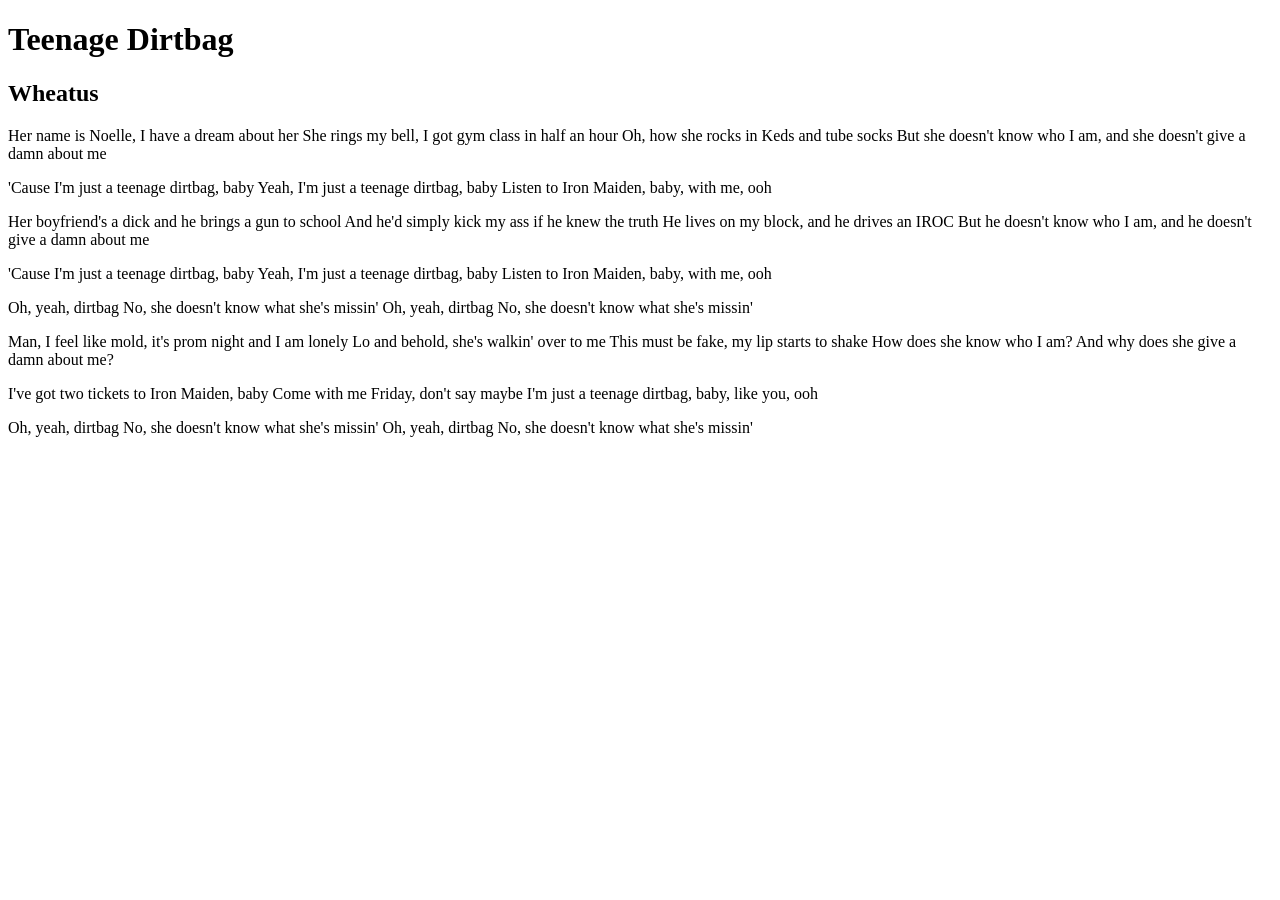
<file: css Project/index.html>
<!DOCTYPE html>
<html lang="en">
<head>
    <meta charset='UTF-8'> 
    <meta name="viewport" content="width=device-width, initial-scale=1"> 
    <title>Teenage Dirtbag - CSS Assignment</title>
    <meta name="description" content="Song Lyric assignment for Comp1002">
    <meta name="robots" content="nofollow, noindex"> 
</head>
    <body>
        <header>
            <h1>Teenage Dirtbag</h1>
            <h2>Wheatus</h2>
        </header>
        <main>
            <p>Her name is Noelle, I have a dream about her
            She rings my bell, I got gym class in half an hour
            Oh, how she rocks in Keds and tube socks
            But she doesn't know who I am, and she doesn't give a damn about me</p>

            <p>'Cause I'm just a teenage dirtbag, baby
            Yeah, I'm just a teenage dirtbag, baby
            Listen to Iron Maiden, baby, with me, ooh</p>

            <p>Her boyfriend's a dick and he brings a gun to school
            And he'd simply kick my ass if he knew the truth
            He lives on my block, and he drives an IROC
            But he doesn't know who I am, and he doesn't give a damn about me</p>

            <p>'Cause I'm just a teenage dirtbag, baby
            Yeah, I'm just a teenage dirtbag, baby
            Listen to Iron Maiden, baby, with me, ooh</p>

            <p>Oh, yeah, dirtbag
            No, she doesn't know what she's missin'
            Oh, yeah, dirtbag
            No, she doesn't know what she's missin'</p>

            <p>Man, I feel like mold, it's prom night and I am lonely
            Lo and behold, she's walkin' over to me
            This must be fake, my lip starts to shake
            How does she know who I am? And why does she give a damn about me?</p>

            <p>I've got two tickets to Iron Maiden, baby
            Come with me Friday, don't say maybe
            I'm just a teenage dirtbag, baby, like you, ooh</p>

            <p>Oh, yeah, dirtbag
            No, she doesn't know what she's missin'
            Oh, yeah, dirtbag
            No, she doesn't know what she's missin'</p>

        </main>
    </body>
</html>
</file>
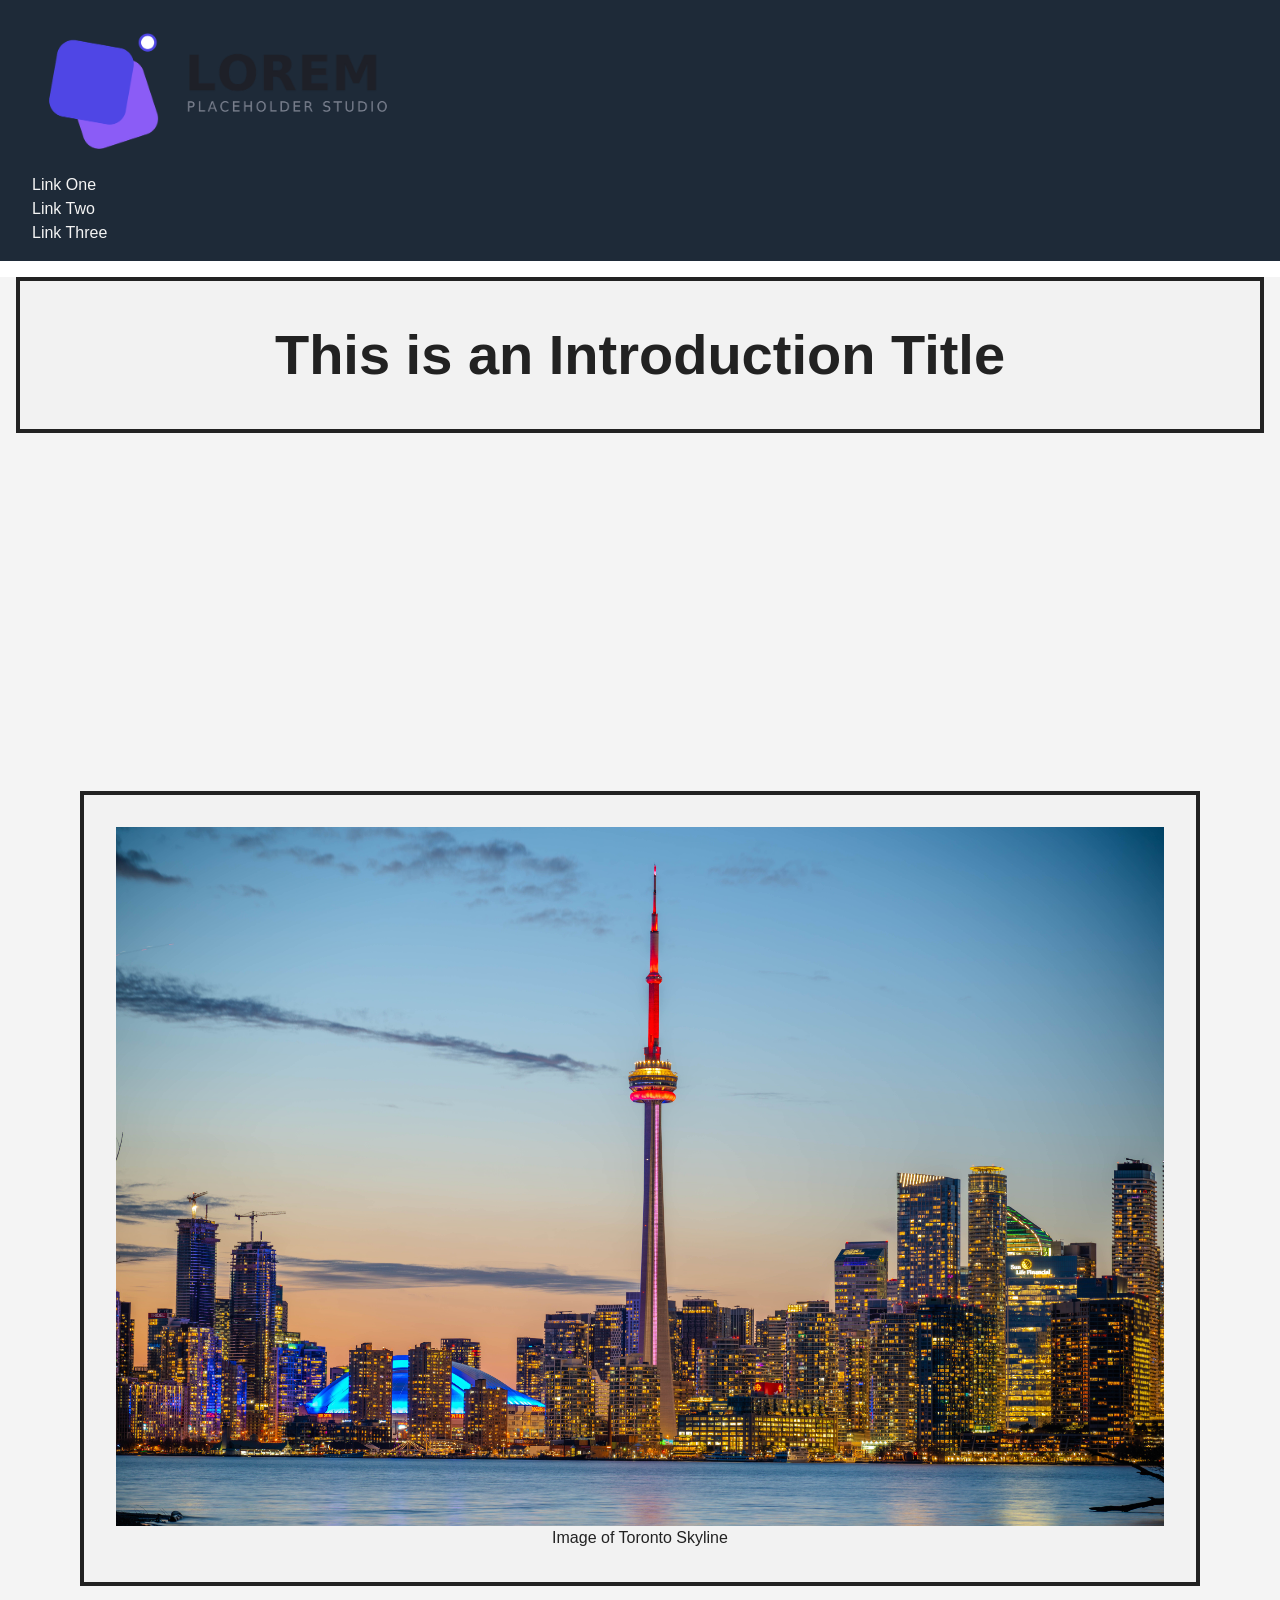
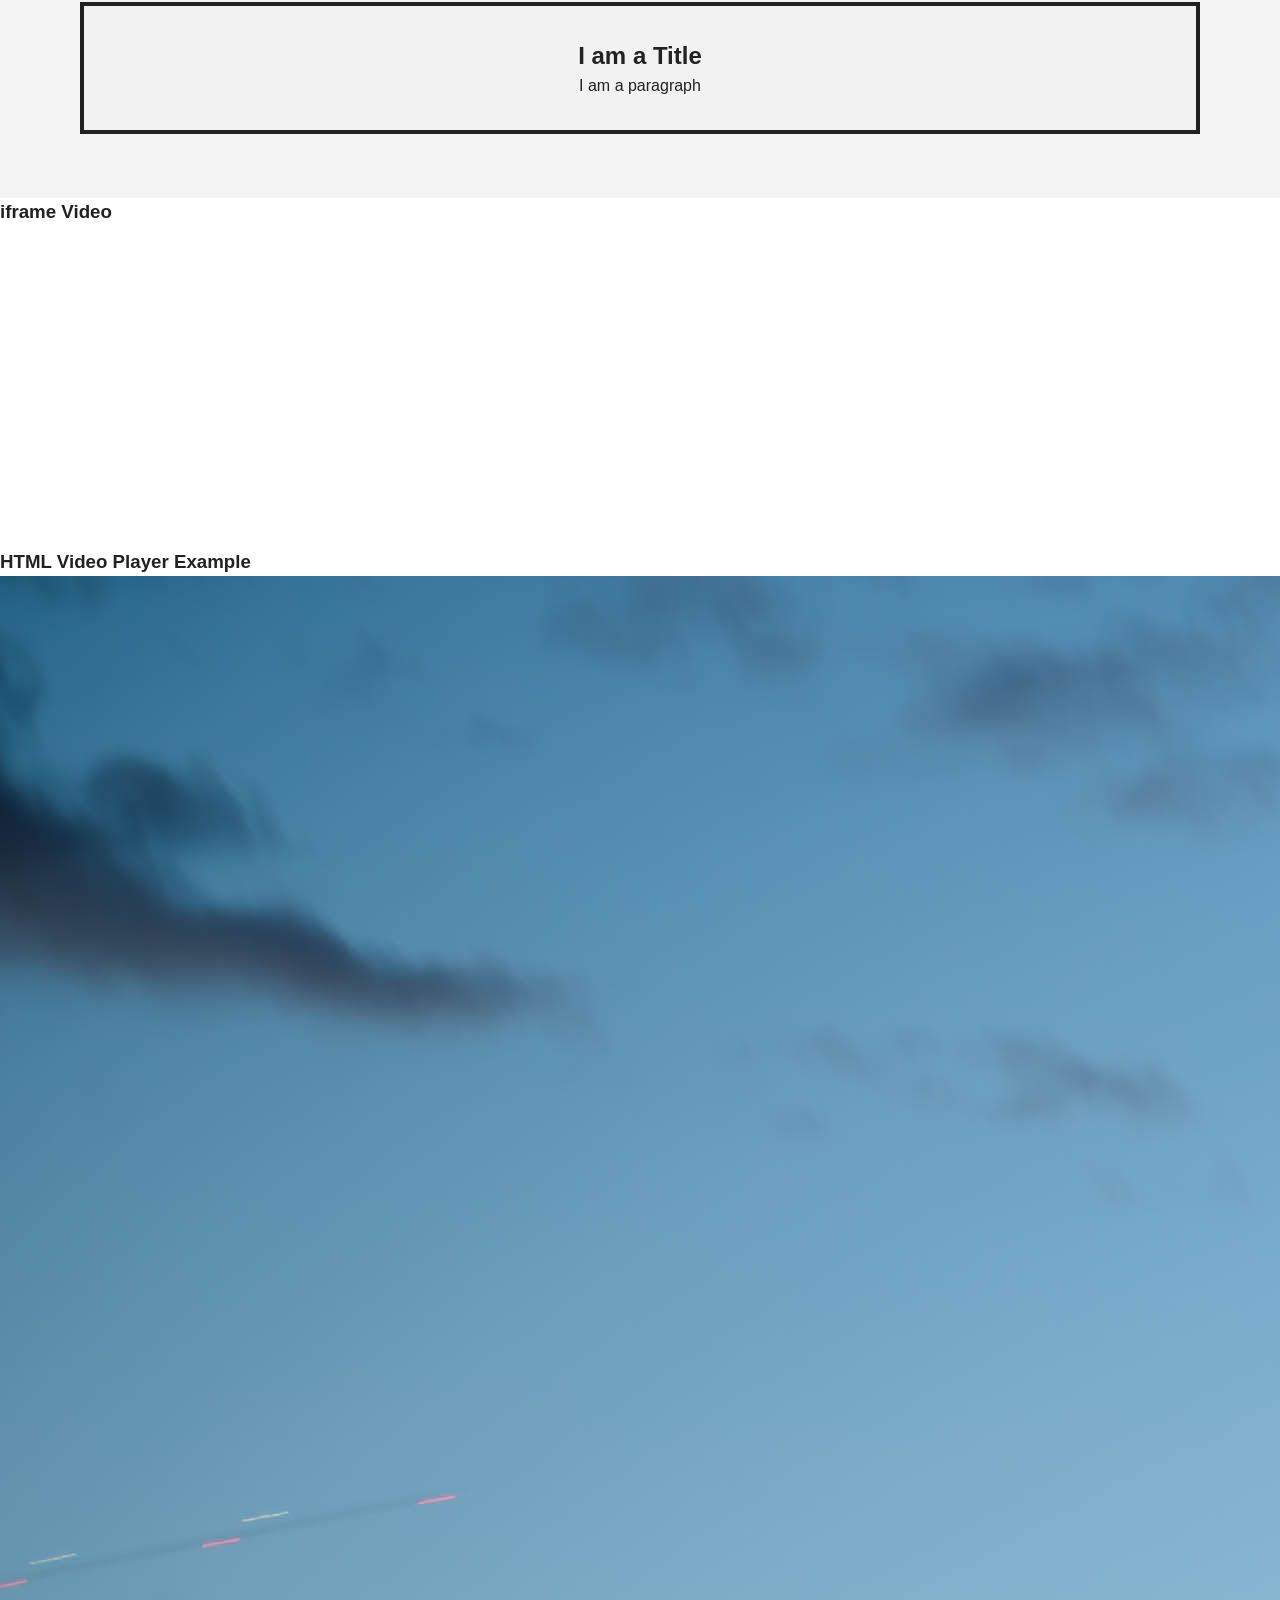
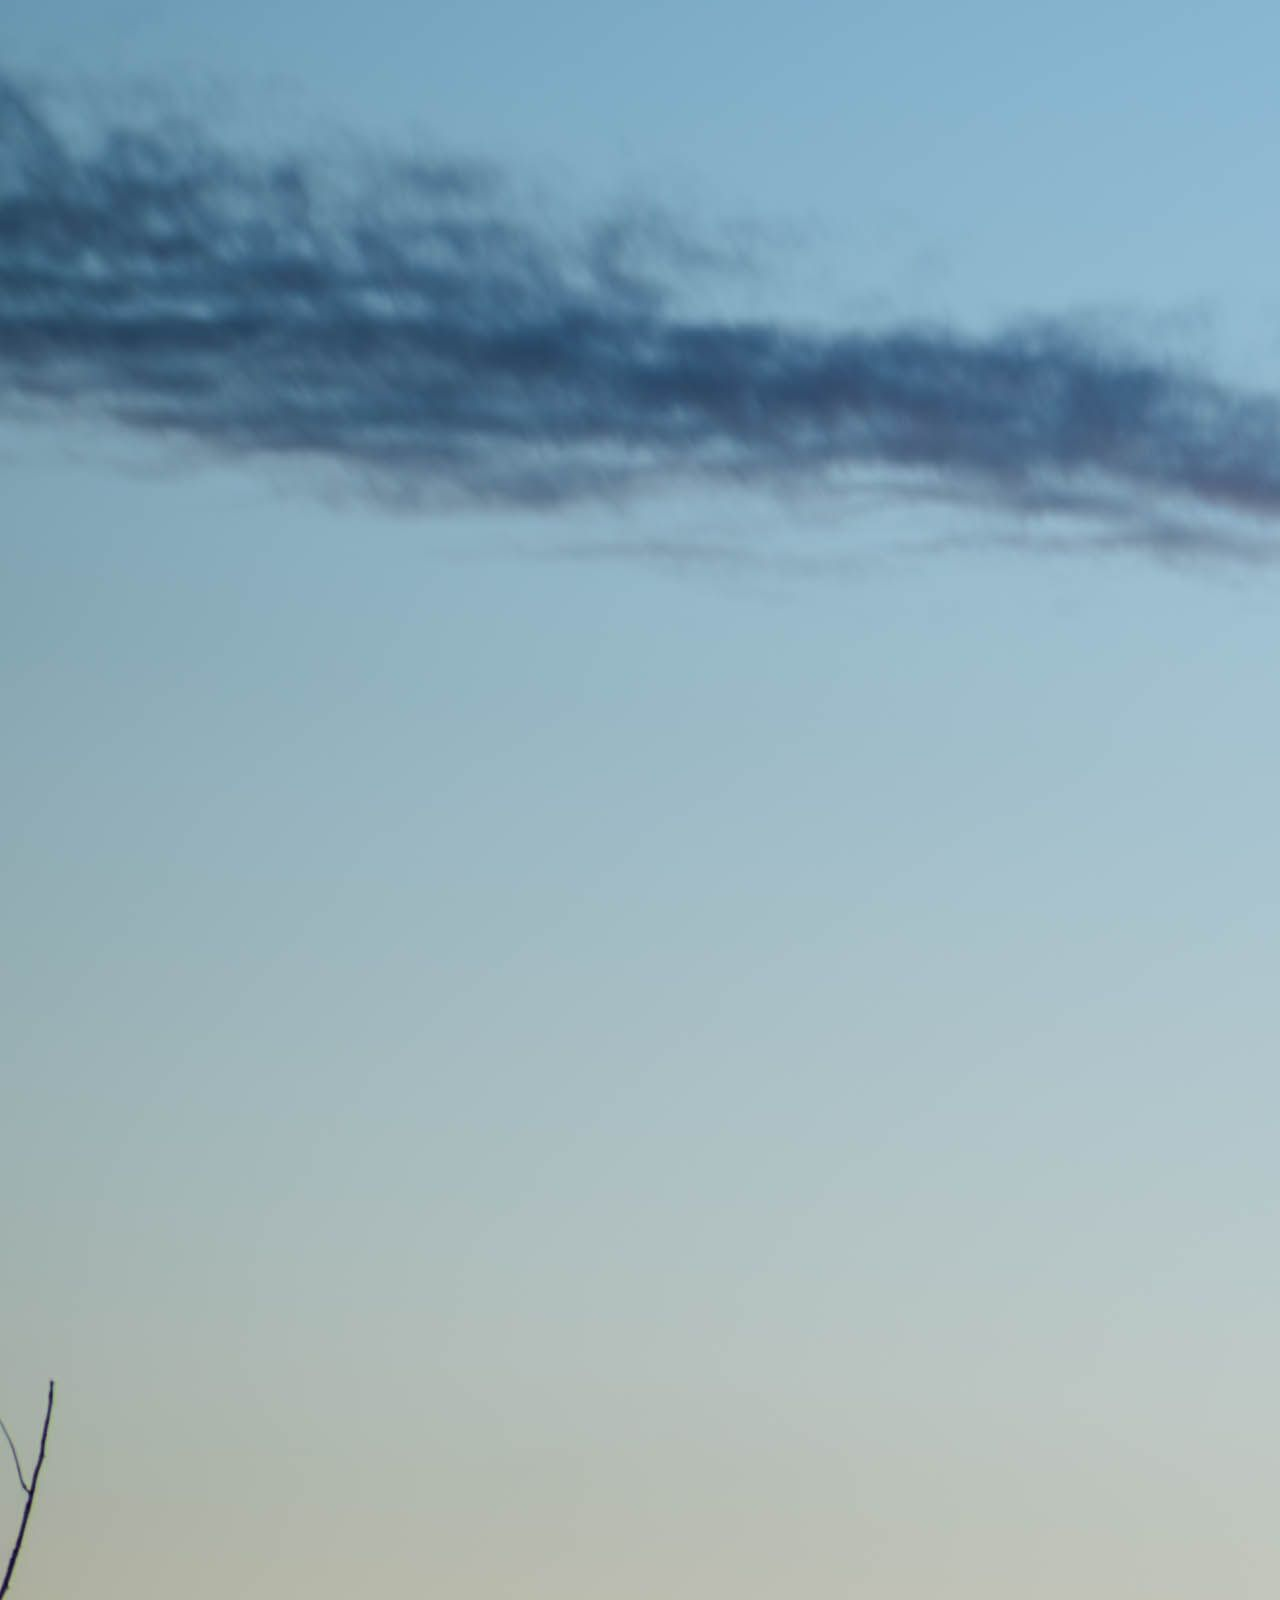
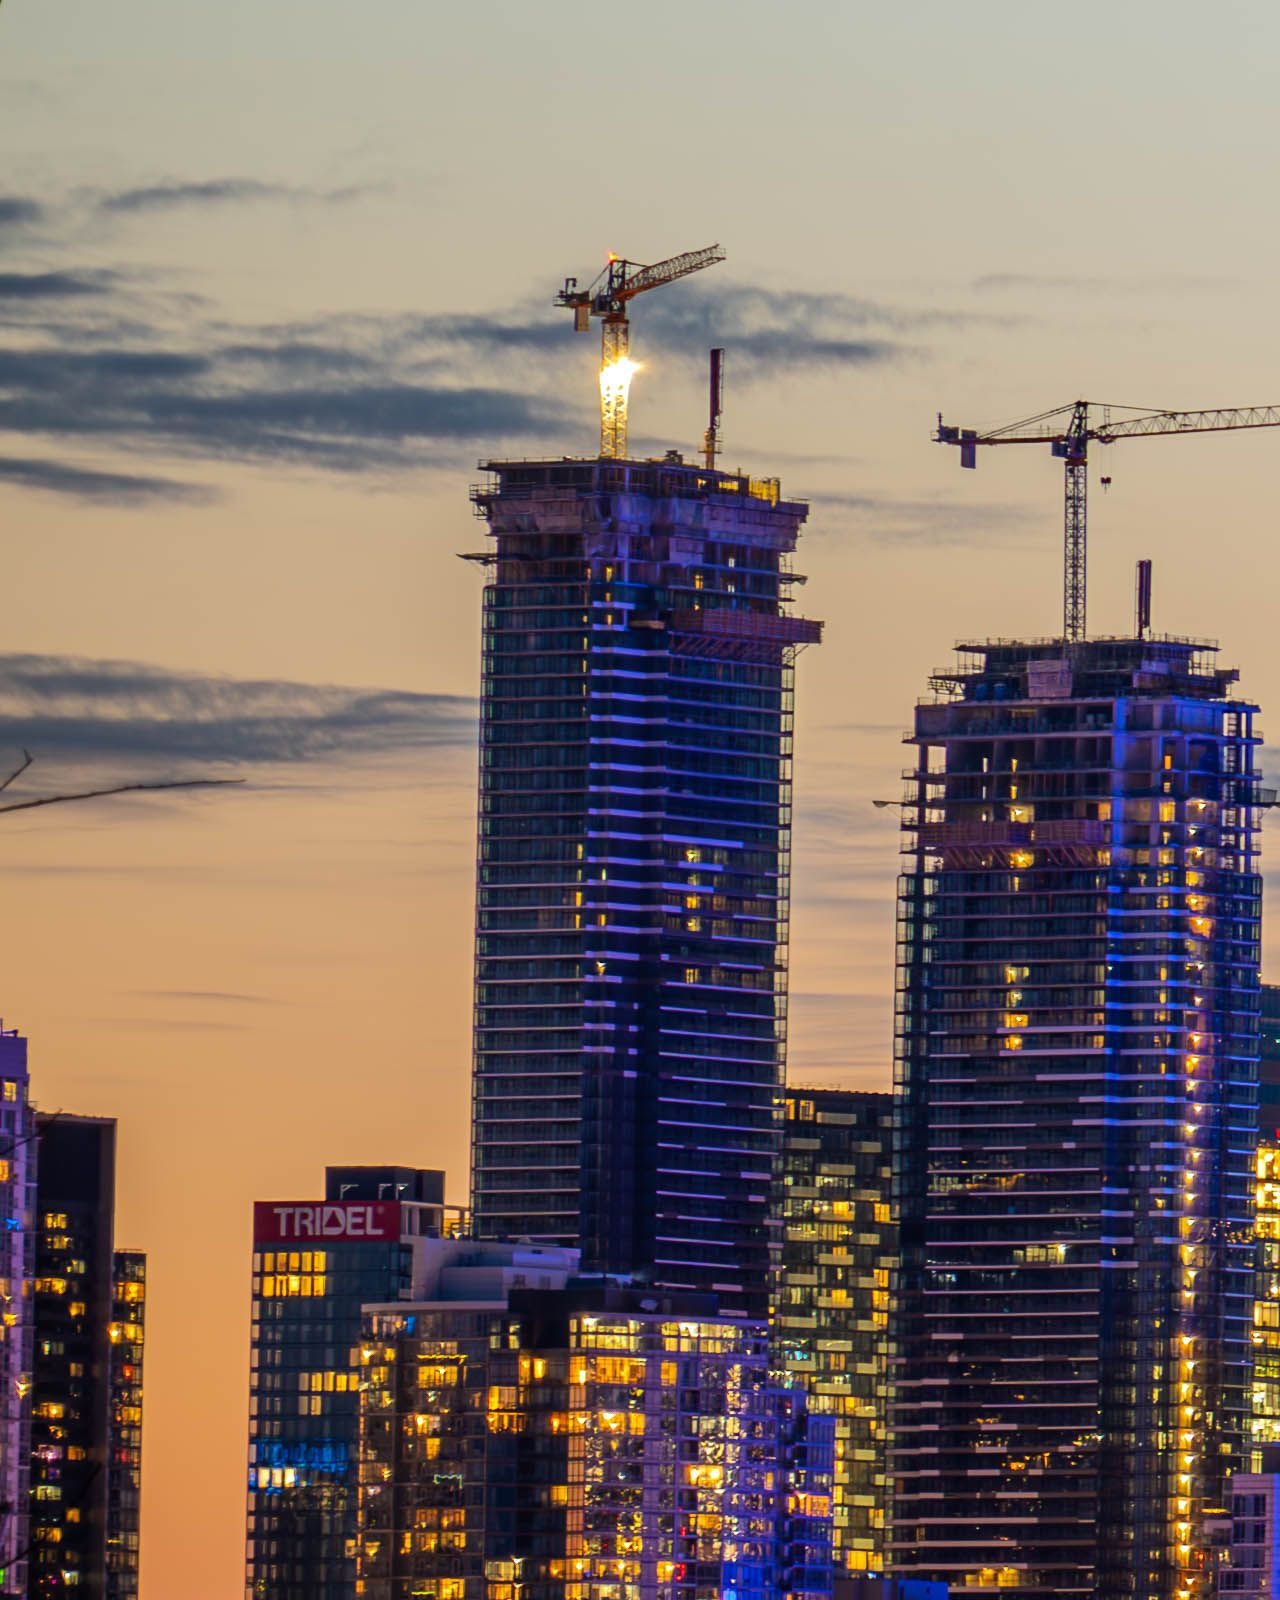
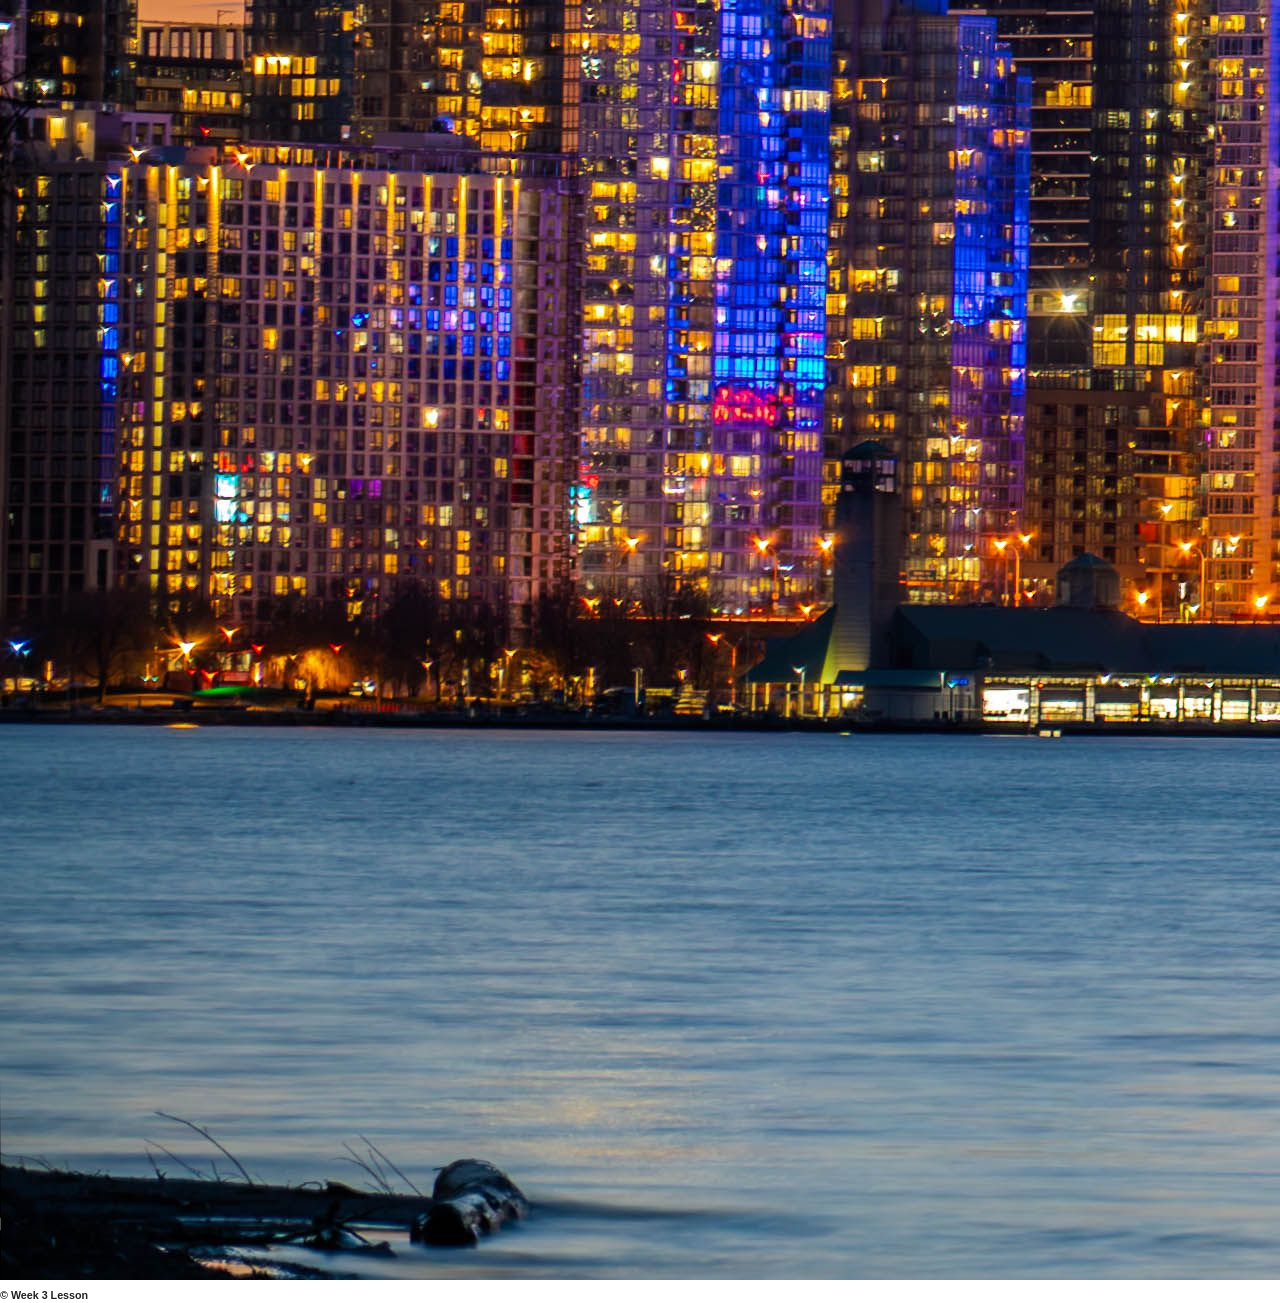
<file: week-3/index.html>
<!DOCTYPE html>
<html lang="en">
    <head>
        <meta charset="utf-8">
        <meta name="viewport" content="width=device-width, initial-scale=1">
        <meta name="robots" content="noindex, nofollow">
        <title>Week 3 | Media & CSS</title>
        <meta name="description" content="This week we will be looking at media and and introduction to CSS">
        <!--Add our CSS-->
        <link rel="stylesheet" href="./css/style.css">
    </head>
 <body>
    <header>
        <img src="./img/lorem-logo.png" alt="header logo">
        <nav>
            <menu>
                <li><a href="index.html">Link One</a></li>
                <li><a href="index.html">Link Two</a></li>
                <li><a href="index.html">Link Three</a></li>
            </menu>
        </nav>
    </header>
    <!--the main text of this page-->
    <main>
        <!--This first section of content is called a hero/masthead-->
        <section>
            <div>
                <h1>This is an Introduction Title</h1>
            </div>
        </section>
        <section>
            <!--Column One-->
            <div>
                <figure>
                    <img src="./img/toronto.jpg" alt="Toronto Skyline">
                    <figcaption>Image of Toronto Skyline
                    </figcaption> 
                </figure>
            </div>
            <!--Column Two-->
            <div>
                <h2>I am a Title</h2>
                <p>I am a paragraph</p>
            </div>
        </section>
        <!--Our next row of content will hold our videos-->
        <h3>iframe Video</h3>
        <div><iframe width="560" height="315" src="https://www.youtube.com/embed/lVehsRqmQqs?si=0E00JQYF_efSzh2_" title="YouTube video player" frameborder="0" allow="accelerometer; autoplay; clipboard-write; encrypted-media; gyroscope; picture-in-picture; web-share" referrerpolicy="strict-origin-when-cross-origin" allowfullscreen></iframe></div>
        <div>
            <h3>HTML Video Player Example</h3>
            <!--Alternate to embedding-->
            <video controls loop autoplay poster="./img/toronto.jpg">
                <source src="./video/toronto.mp4" type="video/mp4"> 
                Your browser sucks upgrade the damn thing 
            </video>
        </div>
    </main>
    <footer>
        <h6>&copy; Week 3 Lesson</h6>
    </footer>
</body>
</html>
<!-- testing commit-->
</file>
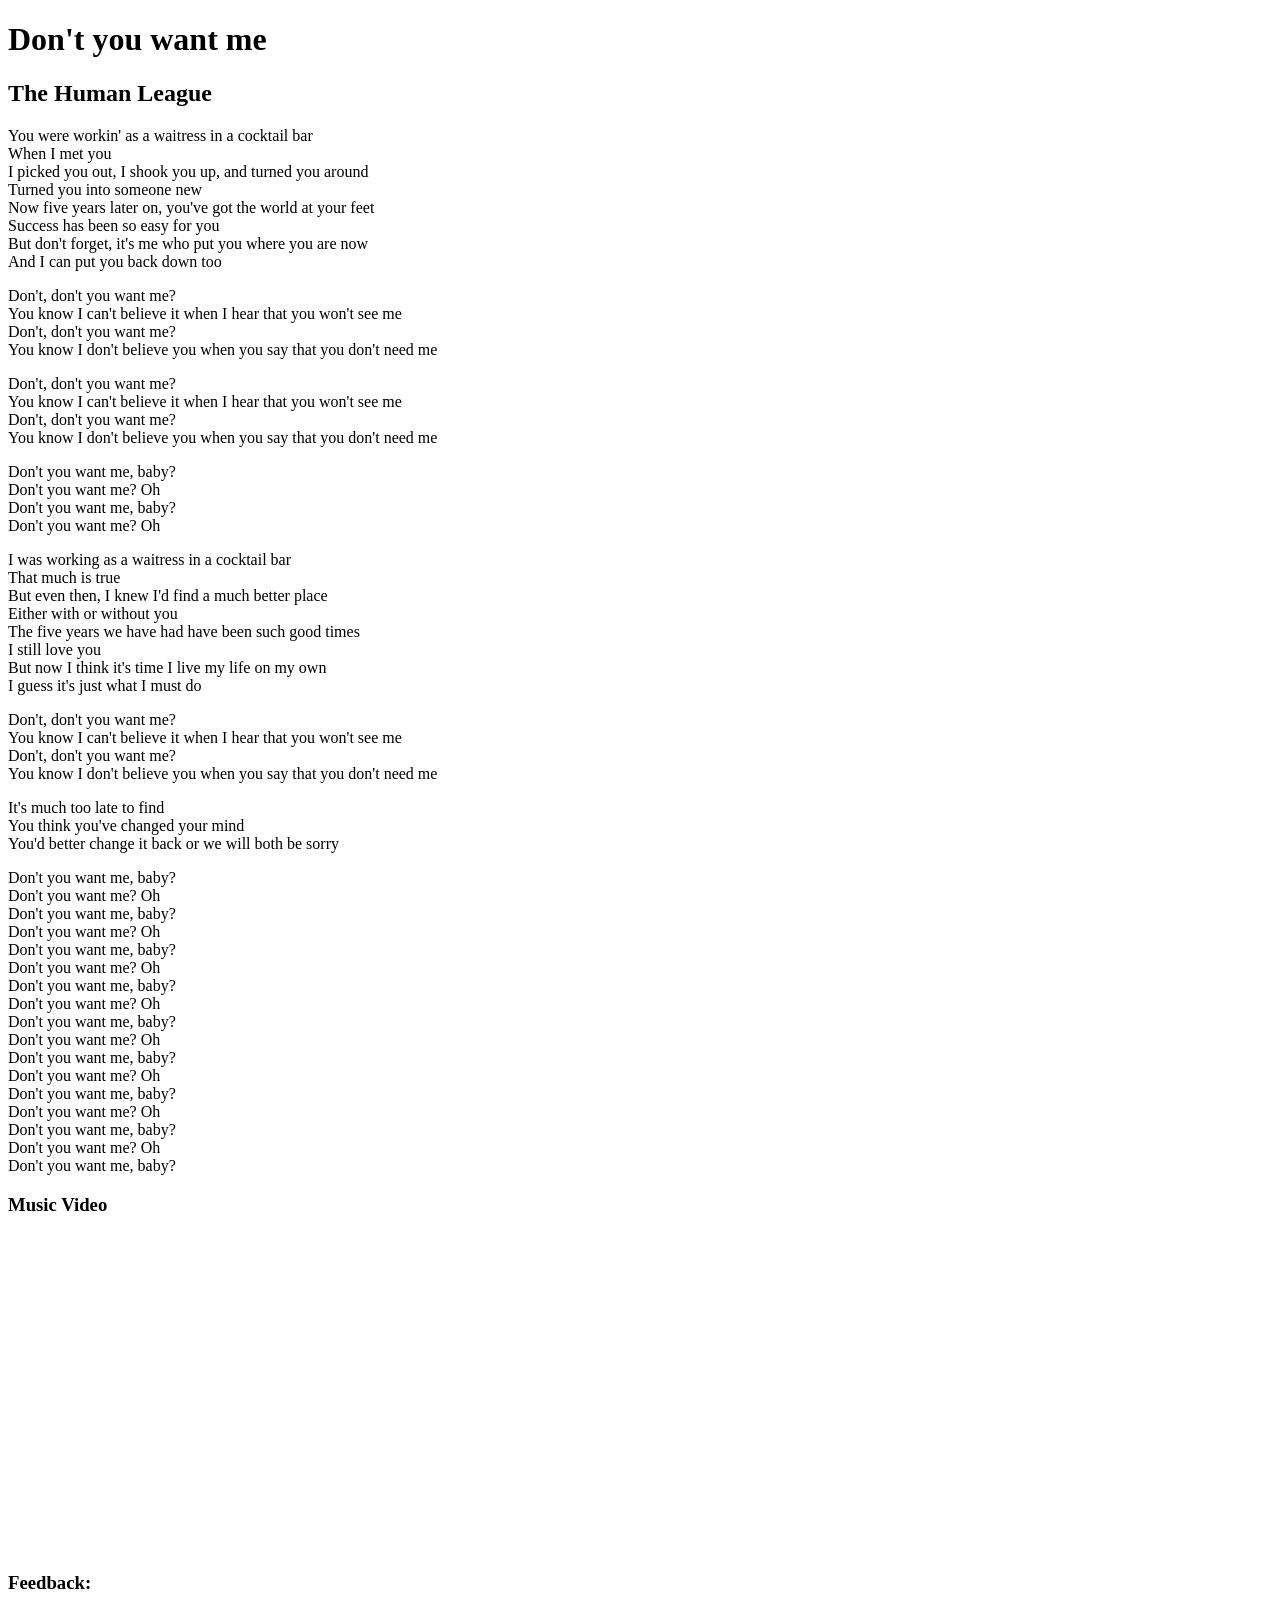
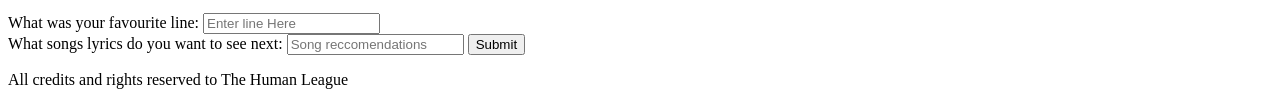
<file: HTML Documents/Song lyric Assignment/index.html>
<!DOCTYPE html>
<html lang="en">
<head>
    <meta charset='UTF-8'> 
    <meta name="viewport" content="width=device-width, initial-scale=1"> 
    <title>Song Lyric Assignment</title>
    <meta name="description" content="Song Lyric assignment for Comp1002">
    <meta name="robots" content="nofollow, noindex"> 
</head> 
<!--The head is where I put my metadata, document title and some information about my website-->
<body>
    <header>
        <h1>Don't you want me</h1>
        <h2>The Human League</h2>
    </header>
    <!--Header is where I added my song title and my artist name using the cascading heading tags based on numeric order(1,2 etc..)--> 
    <main>
        <p>
            You were workin' as a waitress in a cocktail bar <br>
            When I met you <br>
            I picked you out, I shook you up, and turned you around <br>
            Turned you into someone new <br>
            Now five years later on, you've got the world at your feet <br>
            Success has been so easy for you<br>
            But don't forget, it's me who put you where you are now <br>
            And I can put you back down too <br>
        </p>
        <!--Tried to use divs for the line breaks but you can't put them inside a paragraph, then tried div's with a paragraph inside but took out the divs as they weren't adding anything to the format. Tried to avoid breaks as best as possible but really struggled to come up with another solution so this seemed like best practice given the lack of CSS-->

        <p>
            Don't, don't you want me? <br>
            You know I can't believe it when I hear that you won't see me <br>
            Don't, don't you want me? <br>
            You know I don't believe you when you say that you don't need me <br>
        </p>

        <p>
            Don't, don't you want me? <br>
            You know I can't believe it when I hear that you won't see me <br>
            Don't, don't you want me? <br>
            You know I don't believe you when you say that you don't need me <br>
        </p>

        <p>
            Don't you want me, baby? <br>
            Don't you want me? Oh <br>
            Don't you want me, baby? <br>
            Don't you want me? Oh <br>
        </p>
    
        <p>
            I was working as a waitress in a cocktail bar <br>
            That much is true <br>
            But even then, I knew I'd find a much better place <br>
            Either with or without you <br>
            The five years we have had have been such good times <br>
            I still love you <br>
            But now I think it's time I live my life on my own <br>
            I guess it's just what I must do <br>
        </p>
    
        <p>
            Don't, don't you want me? <br>
            You know I can't believe it when I hear that you won't see me <br>
            Don't, don't you want me? <br>
            You know I don't believe you when you say that you don't need me<br>
        </p>
        
        <p>
            It's much too late to find <br>
            You think you've changed your mind <br>
            You'd better change it back or we will both be sorry <br>
        </p>
    
        <p>
            Don't you want me, baby? <br>
            Don't you want me? Oh <br>
            Don't you want me, baby? <br>
            Don't you want me? Oh <br>
            Don't you want me, baby? <br>
            Don't you want me? Oh <br>
            Don't you want me, baby? <br>
            Don't you want me? Oh <br>
            Don't you want me, baby? <br>
            Don't you want me? Oh <br>
            Don't you want me, baby? <br>
            Don't you want me? Oh <br>
            Don't you want me, baby? <br>
            Don't you want me? Oh <br>
            Don't you want me, baby? <br>
            Don't you want me? Oh <br>
            Don't you want me, baby?<br>
        </p>
        <!--Used paragraphs to split up verses and chorus segments-->
        <h3>Music Video</h3>
        <div>
            <iframe width="560" height="315" src="https://www.youtube.com/embed/uPudE8nDog0?si=zzGExRfJRtHcrUZm" title="YouTube video player" frameborder="0" allow="accelerometer; autoplay; clipboard-write; encrypted-media; gyroscope; picture-in-picture; web-share" referrerpolicy="strict-origin-when-cross-origin" allowfullscreen></iframe>
        </div>
        <!--Embedded the video from Youtube and used a header to label it-->
        <section>
            <h3>Feedback:</h3>
            <form>
                <label>What was your favourite line:</label>
                <input type="text" placeholder="Enter line Here" required>
                <br>
                <label>What songs lyrics do you want to see next:</label>
                <input type="text" placeholder="Song reccomendations" required>
                <button type="submit">Submit</button>
            </form>
        <!--Using input and labeling to make my form, used the h3 tag to title the section, also used button to create my submit button, using a section to block it all together-->
        </section>
    </main>
    <footer>
        <p>All credits and rights reserved to The Human League</p>
        <!--Using the footer to hold my copyright information-->
    </footer>
</body>
</html>
</file>
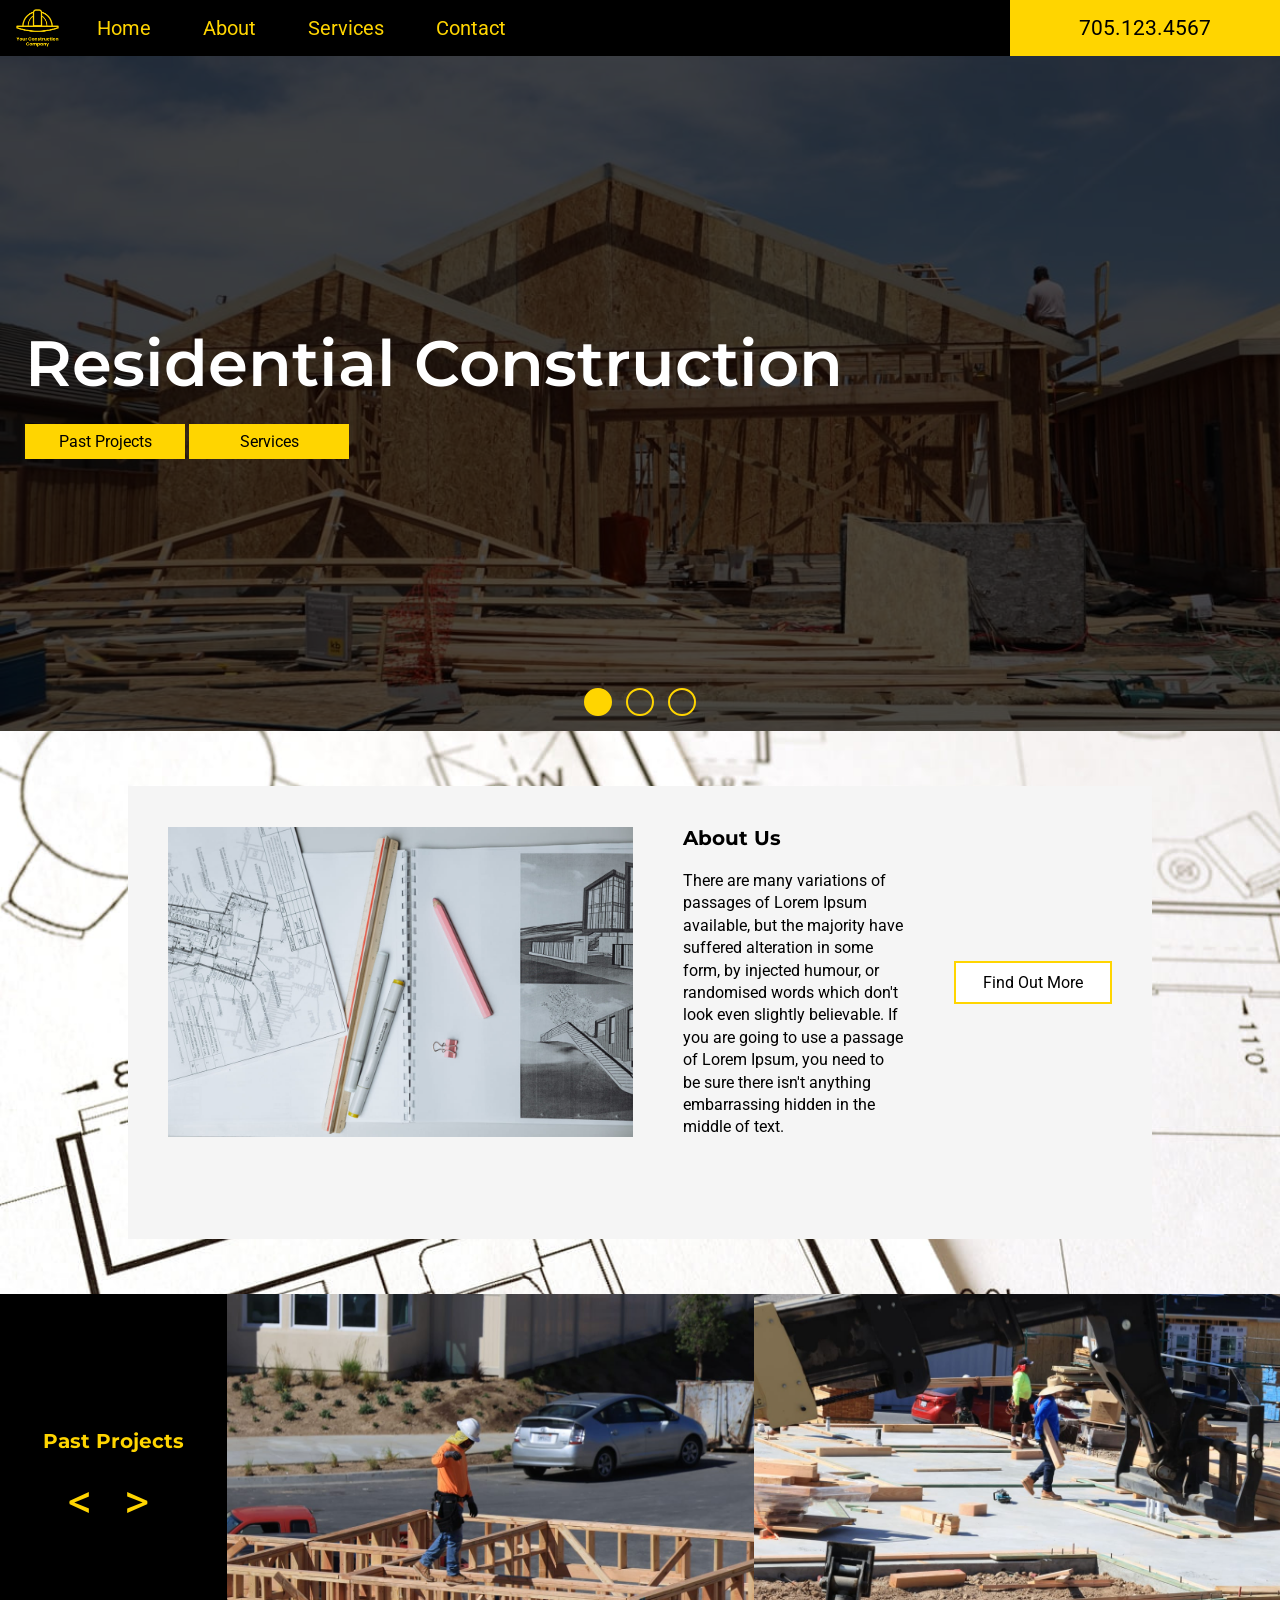
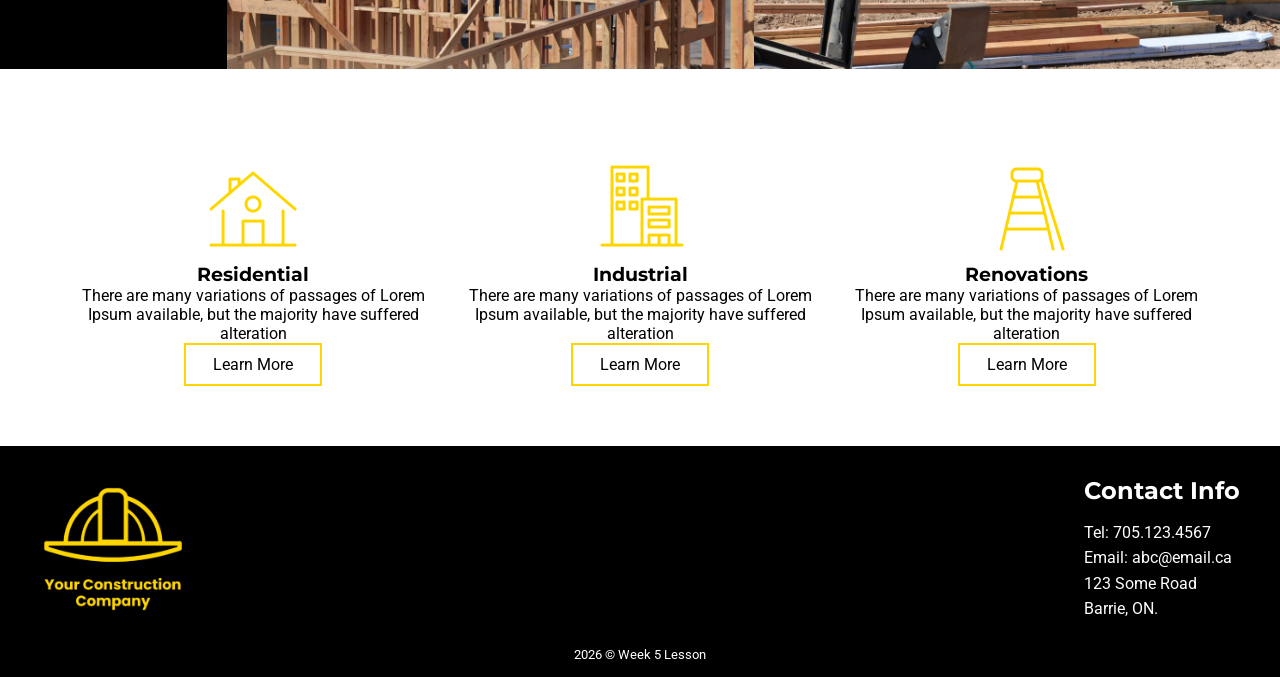
<file: HTML Documents/Week 5/week-5-student/index.html>
<!DOCTYPE html>
<html lang="en">
<head>
  <meta charset="UTF-8">
  <meta name="viewport" content="width=device-width, initial-scale=1">
  <meta name="description" content="This week we will be using Flexbox for our layout">
  <meta name="robots" content="noindex, nofollow">
  <title>Your Construction Company</title>
  <link rel="preconnect" href="https://fonts.googleapis.com">
  <link rel="preconnect" href="https://fonts.gstatic.com" crossorigin>
  <link href="https://fonts.googleapis.com/css2?family=Montserrat:ital,wght@0,100..900;1,100..900&family=Roboto:ital,wght@0,100..900;1,100..900&display=swap" rel="stylesheet">
  <!-- Link to our CSS file. The ../ is not needed because css/ is inside this folder. -->
  <link rel="stylesheet" href="css/style.css">
</head>
<body>

  <!-- ===== HEADER: logo, navigation links and phone number ===== -->
  <header>
    <a href="index.html">
      <!-- The small hard hat icon fits the header better than the full logo -->
      <img src="./img/logo.png" alt="Your Construction Company logo" class="header-logo">
    </a>
    <nav>
      <menu>
        <li><a href="#">Home</a></li>
        <li><a href="#about">About</a></li>
        <li><a href="#services">Services</a></li>
        <li><a href="#contact">Contact</a></li>
      </menu>
    </nav>
    <p class="header-phone">705.123.4567</p>
  </header>

  <main>

    <!-- ===== HERO: big image with a heading and two buttons ===== -->
    <section class="hero">
      <div class="mask">
        <h1>Residential Construction</h1>
        <div>
          <a href="#" class="button-yellow">Past Projects</a>
          <a href="#services" class="button-yellow">Services</a>
        </div>
        <!-- The three dots below the hero (just a visual, no sliding yet) -->
        <p class="hero-dots">
          <span class="dot dot-filled"></span>
          <span class="dot"></span>
          <span class="dot"></span>
        </p>
      </div>
    </section>

    <!-- ===== ABOUT US: image on the left, text on the right ===== -->
    <section class="about" id="about">
      <div class="about-box">
        <img src="./img/blueprints-one.jpg" alt="Blueprints and tools on a table">
        <div>
          <h2>About Us</h2>
          <p>There are many variations of passages of Lorem Ipsum available, but the majority have suffered alteration in some form, by injected humour, or randomised words which don't look even slightly believable. If you are going to use a passage of Lorem Ipsum, you need to be sure there isn't anything embarrassing hidden in the middle of text.</p>
        </div>
        <a href="#" class="button-outline">Find Out More</a>
      </div>
    </section>

    <!-- ===== PAST PROJECTS: black label on the left, two photos on the right ===== -->
    <section class="projects">
      <div class="projects-label">
        <h2>Past Projects</h2>
        <p class="arrows">&lt; &gt;</p>
      </div>
      <img src="./img/slide-one.jpg" alt="House frame under construction">
      <img src="./img/slide-two.jpg" alt="Worker hammering on a roof">
    </section>

    <!-- ===== SERVICES: three columns, one article for each service ===== -->
    <section class="services" id="services">
      <div>
        <img src="./img/icon-house.png" alt="House icon">
        <h3>Residential</h3>
        <p>There are many variations of passages of Lorem Ipsum available, but the majority have suffered alteration</p>
        <a href="#" class="button-outline">Learn More</a>
      </div>
      <div>
        <img src="./img/icon-building.png" alt="Building icon">
        <h3>Industrial</h3>
        <p>There are many variations of passages of Lorem Ipsum available, but the majority have suffered alteration</p>
        <a href="#" class="button-outline">Learn More</a>
      </div>
      <div>
        <img src="./img/icon-ladder.png" alt="Ladder icon">
        <h3>Renovations</h3>
        <p>There are many variations of passages of Lorem Ipsum available, but the majority have suffered alteration</p>
        <a href="#" class="button-outline">Learn More</a>
      </div>
    </section>

  </main>

  <!-- ===== FOOTER: logo, contact info, copyright ===== -->
  <footer id="contact">
    <section class="footer-columns">
      <div>
        <a href="index.html">
          <img src="./img/logo.png" alt="Your Construction Company logo">
        </a>
      </div>
      <div>
        <!-- A heading can't go inside <address>, so it sits just above it -->
        <h3>Contact Info</h3>
        <address>
          <ul>
            <li>Tel: 705.123.4567</li>
            <li>Email: abc@email.ca</li>
            <li>123 Some Road</li>
            <li>Barrie, ON.</li>
          </ul>
        </address>
      </div>
    </section>
    <p class="copyright">2026 &copy; Week 5 Lesson</p>
  </footer>
</body>
</html>
</file>
<file: week-3/css/style.css>
/*
    CSS selector types:
        - Simple selectors - target elements based on one property
           +Type/element selector: p,h1, section
           +Class selector: #main-nav
           +Universal selector: *
        - Grouping selector.
           +Comma-seperated list: h1, h2, h3 {
        -Combinators - target elements based on their relationship to another element
           +Descendent combinator (space): section p
           +child combinator (>): nav >ul
           +Adjacent sibling (+): h1 + p 
           +General sibling (~): h1 ~ p
*/
*{
    margin: 0;
} /*applies margin to all elements */
body{
    margin:0;
    font-family: Arial, Helvetica, sans-serif;
    line-height: 1.5;
    color: #222222;
}
header{
    /* rem relative to the root font-size normally 16px*/
    padding-top: 1rem;
    padding-right: 2rem;
    padding-bottom: 1rem;
    padding-left: 2rem;
    /* 
    Shorthand padding = padding: 1rem(top/bottom) 2rem(left/right);
    padding: 1.5rem(top) 2.3rem(right) 1.78rem(bottom) 8rem(left)
    padding 1rem(all sides) 
    */
    background-color: #1e2a38;
    color: #f4f4f4;
} 
header > img{
    width:auto;
    height: 150px;
}
header > nav > menu{
    list-style: none;
    margin: 0;
    padding: 0;
}
header > nav > menu > li > a{
    color: #f4f4f4;
    text-decoration: none;
    font-weight:400;
}
header > nav > menu > li > a:hover{
    text-decoration: underline;
    font-weight:900;
}
/*Hero/Masthead*/
main > section{
    min-height: 50vh;
    background-color: #f4f4f4;
}
main > section > div{
    padding: 2rem;
    margin: 1rem;
    background-color: #f2f2f2;
    text-align: center;
    border: 4px solid #222222;
}
main > section > div > h1{
    font-size: 3.5rem;
    font-weight: 700;
    margin: 0;
}
main > section + section{
    padding: 3rem 5%;

}
main > section + section > div > figure{
    width: 100%;
    height: auto;
    margin: 0;
}
main > section + section > div > figure > img{
    width: 100%;
    height: auto;
    display: block; 
}
main > section > section > div > figure > figcaption{
    font-size: .875rem; /*This is about 16px */
    font-style: italic;
    color: #555555;
    margin-top: .5rem;
    font-weight: 700;
}
main > section + section + section{
    padding: 3rem 5%;  
}
main > section + section + section > div{
    margin-bottom: 2rem;
}
main > section + section + section > div > iframe,
main > section + section + section > div > iframe{
    max-width: 100%;
    width: 100%;
    min-height: 600px;
}
</file>
<file: HTML Documents/Week 5/week-5-student/css/style.css>
/* Remove the browser's default spacing so we control everything. */
* {
  margin: 0;
  padding: 0;
  box-sizing: border-box; /* width includes padding and border */
}
body {
  font-family: "Roboto", sans-serif;
  font-size: 16px;
  color: #000;
  background: #fff;
}
a { text-decoration: none; 
  color: inherit; 
}
ul { 
  list-style: none; 
}
h1, h2, h3 {
  font-family: "Montserrat", sans-serif;
}
/* ===== REUSABLE BUTTONS ===== */
.button-yellow{
  display: inline-block;
  width: 160px;
  padding: 8px 0;
  background-color: #ffd500;
  text-align: center;
  font-family: 1.2rem;
}
.button-outline{
  display: inline-block;
  padding: 10px 27px;
  border: solid 2px #ffd500;
  background-color: #ffffff;
}

/* ===== HEADER ===== */
header{
  height: 56px;
  background-color: #000000;
  display: flex;
  align-items: center;
}

.header-logo{
  /*remove the small gap images get under them*/
  display: block;
  height: 40px;
  margin: 0 15px;
}
nav menu{
  display: flex;
  gap: 30px;
}
nav a{
  color: #ffd500;
  font-size: 1.25rem;
}
.header-phone{
  position: absolute;
  top: 0;
  right: 0;
  width: 270px;
  height: 56px;
  background-color: #ffd500;
  text-align: center;
  line-height: 56px;
  font-size: 1.3rem;
}
/* ===== HERO ===== */
.hero{
  height: 75vh;
  background-image: url("../img/hero.jpg");
  background-repeat: no-repeat;
  background-size: cover;
}
.hero .mask{
  height:100%;
  background-color: rgba(0,0,0,.7);
  display: flex;
  flex-direction: column;
  justify-content: center;
  padding-left: 25px;
}
.hero h1{
  margin-bottom: 25px;
  font-size: 4rem;
  font-weight: 600;
  line-height: 1.1;
  color: #ffffff;
}
.hero-dots{
  position: absolute;
  bottom: 20%;
  left: 0;
  width: 100%;
  text-align: center;
}
.dot{
  display: inline-block;
  width: 28px;
  height: 28px; 
  margin: 0 5px;
  border: solid 2px #ffd500;
  border-radius: 50%;
}
.dot-filled{
  background-color: #ffd500;
}
/* ===== ABOUT US ===== */
.about{
  padding: 55px 80px;
  background-color: #8a8a8a;
  background-image: url("../img/blueprints-two.jpg");
  background-size: cover;
  background-position: center;
}
.about-box{
  position: relative;
  display: flex;
  align-items: center;
  gap: 50px;
  max-width: 1024px;
  margin: 0 auto;
  padding: 40px 40px 100px;
  background-color: #f5f5f5;
}
.about-box img{
  width: 465px;
  /*this stops the image fromg etting squished*/
  flex-shrink: 0;
}
.about-box div{
  /*this will make the text take up the rest of the space*/
  flex: 1;
}
.about-box h2{
  margin-bottom: 20px;
  font-size: 1.25rem;
}
.about-box p{
  line-height: 1.4;
}
/* ===== PAST PROJECTS ===== */
.projects{
  display: flex;
  height: 375px;
}
.projects-label{
  width: 227px;
  background-color: #000;
  color: #ffd500;
  text-align: center;
  padding-top: 135px;
}
.projects-label h2{
  font-size: 1.25rem;
}
.arrows{
  margin-top: 20px;
  font-size: 3rem;
  letter-spacing: 10px;
}
.projects img{
  flex: 1;
  min-width: 0;
  height: 375px;
  object-fit: cover;
}

/* ===== SERVICES ===== */
.services{
  display: flex; 
  justify-content: space-around;
  max-width: 1200px;
  margin: 0 auto;
  padding: 90px 20px 60px;
}
.services div{
  width: 330;
  text-align: center;
}
.services img{
  width: 100px;
  height: auto;
}
/* ===== FOOTER ===== */
footer {
  background: #000;
  color: #fff;
  padding: 30px 35px 15px;
}

/* Logo on the left, contact info on the right, centered as a group */
.footer-columns {
  display: flex;
  justify-content: space-between;
  align-items: center;
  max-width: 1200px;
  margin: 0 auto;
}

.footer-columns img {
  display: block;
  height: 130px;
}

footer h3 {
  margin-bottom: 15px;
  font-size: 24px;
}

footer address {
  font-style: normal;
  line-height: 1.6;
}

.copyright {
  margin-top: 25px;
  text-align: center;
  font-size: 13px;
}
</file>
